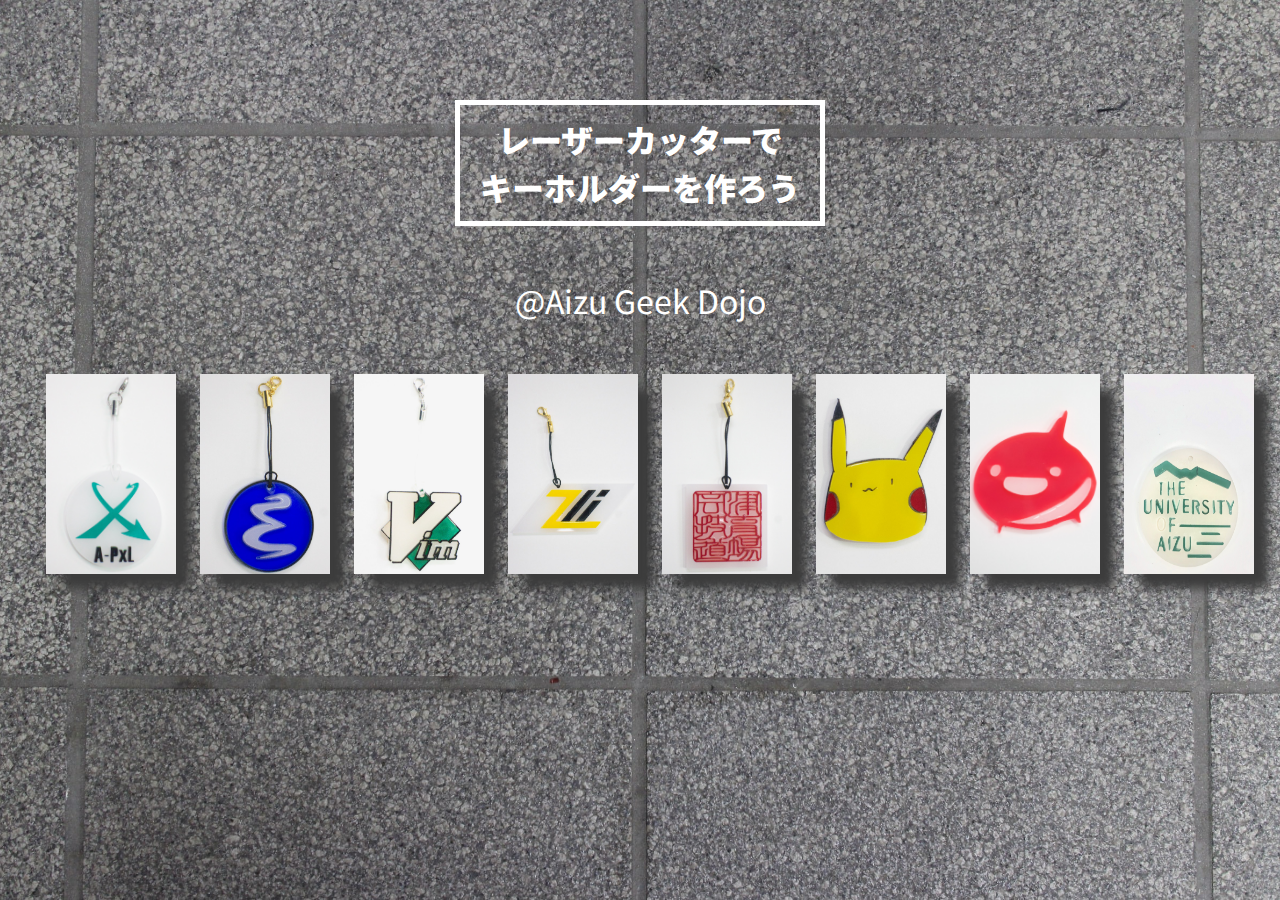
<file: WebSite/index.html>
<!DOCTYPE html>
<html lang="jp">

<head>
    <meta charset="UTF-8">
    <meta name="viewport" content="width=device-width, initial-scale=1.0">
    <title>オリジナルキーホルダーを作ろう！</title>
    <meta name="description"
        content="Geek Dojoのレーザーカッターを使えば、オリジナルキーホルダーが簡単に作れます。このウェブサイトでは、制作手順や、材料など説明から、予約の手順までを知ることが出来ます。">
    <link href="https://fonts.googleapis.com/css2?family=Noto+Sans+JP&display=swap" rel="stylesheet">
    <link href="https://fonts.googleapis.com/css2?family=Noto+Sans+JP:wght@500;900&display=swap" rel="stylesheet">
    <link rel="stylesheet" href="style.css" type="text/css" />
    <link rel="icon" type="image/png" href="img/icon/geekdojo.png">
    <script src="css_browser_selector.js" type="text/javascript"></script>

</head>

<body>

    <div class="container">
        <div class="section">
            <div class="content">
                <div>
                    <h2>レーザーカッターで<br>キーホルダーを作ろう</h2>
                    <div class="sub">@Aizu Geek Dojo</div>
                </div>
                <div class="horizontal-list">
                    <img src="img/section1/2.jpg" alt="A-PxLのような画像">
                    <img src="img/section1/1.jpg" alt="Emacsのような画像">
                    <img src="img/section1/3.jpg" alt="Vimのような画像">
                    <img src="img/section1/4.jpg" alt="Zliのような画像">
                    <img src="img/section1/5.jpg" alt="会津技育道場のロゴ">
                    <img src="img/section1/6.jpg" alt="黄色いキャラクター">
                    <img src="img/section1/7.jpg" alt="ピンクのキャラクター">
                    <img src="img/section1/8.jpg" alt="会津大学のロゴ">
                </div>
            </div>
        </div>

        <div class="section">
            <div class="content">
                <h2>概要</h2>
                <div class="text">Geek dojoには２台のレーザーカッターがあります。<br><a
                        href="https://github.com/AizuGeekDojo/LaserCutterInstruction/tree/master/doc_pdf">詳しい利用方法</a><br>
                    カットできる素材はMDFという木に近い素材や、アクリル板などです。<br>
                    このイベントでは、SA/TAと共にオリジナルキーホルダー作りを体験できます。<br>
                    サークルのロゴ、自分で考えたデザイン、好きなキャラクターのイラストなど何でも制作できます。<br>
                    オリジナルキーホルダーをGeek Dojoで作ってみませんか？
                </div>
            </div>
        </div>

        <div class="section">
            <div class="content">
                <h2>制作手順</h2>
                <a href="https://aizugeekdojo.github.io/instraction"></a>
                <div class="horizontal-list">
                    <div class="item">
                        <div class="num">①</div>
                        <h3>画像用意</h3>
                        <div>
                            SVG形式に後で変換するので、<br>この時点では形式は問いません。
                            <br>シンプルなものが望ましいです。
                            <img src="img/section3/NicePng_microphone-emoji-png_1829264.png" alt="サルのイラスト">
                            <div class="image_link_box">
                                <a class="image_link"
                                    href="https://www.nicepng.com/ourpic/u2w7q8r5y3u2y3t4_monkey-emoji-android/"
                                    target="_blank">Monkey Emoji Android @nicepng.com</a>
                            </div>
                        </div>
                    </div>
                    <div class="item">
                        <div class="num">②</div>
                        <h3>編集</h3>
                        <div>画像を色ごとに分けて、<br>illustratorでレーザーカッター用に編集します。
                            <div class="image_box">
                                <img src="img/section3/2.jpg" alt="パーツごとのカットする線">
                            </div>
                        </div>
                    </div>
                    <div class="item">
                        <div class="num">③</div>
                        <h3>カット</h3>
                        <div>レーザーカッターを利用して、土台と上に載せるパーツをそれぞれ印刷します。
                            <div class="image_box">
                                <img src="img/section3/3.jpg" alt="カットされたパーツ">
                            </div>
                        </div>
                    </div>
                    <div class="item">
                        <div class="num">④</div>
                        <h3>組み立て</h3>
                        <div>
                            パーツを土台に接着し、紐を結びます。<br>
                            より詳しい手順は、<br><a href="https://github.com/AizuGeekDojo/KeyHolder/blob/main/Procedure/doc/procedure.md">キーホルダー作り手順説明書</a>
                            <div class="image_box">
                                <img src="img/section3/4.jpg" alt="キーホルダーの完成形">
                            </div>
                        </div>
                    </div>
                </div>
            </div>
        </div>

        <div class="section">
            <div class="content">
                <h2>様々な形、色に対応出来ます
                </h2>
                <div class="text">基本的にはクリル版を加工します。<br>厚さは1mm,2mm,5mm...<br>色の種類もたくさん用意しています。<br>詳しくは <a
                        href="https://docs.google.com/spreadsheets/d/1uDBB9SodrVZSNPJrtWRJF4fX7Tl_8-21VgOjDVtsEaQ/edit?usp=sharing">アクリル板枚数表</a><br>（利用した人は更新お願いします）<br>何かご希望があれば、ご相談ください。
                </div>
            </div>
        </div>
        <div class="section">
            <div class="content">
                <h2>予約方法</h2>
                <div class="text">

                    <div class="box">
                        <h3>リンク</h3>
                        <ul>
                            <li> <a href="reservation.html">予約フォーム</a></li>
                            <li><a href="https://aizugeekdojo.github.io/opentime/">開室日程</a> : 他の予約、SA/TA 常駐時間を確認できます
                            </li>
                            <li><a href="https://aizugeekdojo.github.io/">Aizu Geek Dojo公式サイト</a> :
                                コロナ対策方針、予約フォームのプライバシーポリシーなど
                            </li>
                        </ul>
                        <h3>予約フォーム記入例</h3>
                        <ul>
                            <li>使用目的 : レーザーカッター</li>
                            <li>講習の有無 : どちらでもよい（講習会に参加すると、レーザーカッターと３DプリンターをSA/TAの補助なしで利用できるようになります）</li>
                            <li>学生アシスタント : 希望する</li>
                            <li>技術相談 : キーホルダー制作</li>
                        </ul>
                    </div>
                </div>
            </div>
        </div>

        <div class="section">
            <div class="content">
                <h2>他にも</h2>
                <div class="text">
                    Geek Dojoには様々な設備が！
                </div>
                <div class="horizontal-list">
                    <img class="item" src="img/section6/1_1.jpg" alt="3Dプリンター1">
                    <img class="item" src="img/section6/1_2.jpg" alt="3Dプリンター2">
                    <div class="other_text">
                        <h3>3Dプリンター</h3>フィギュア、ロボットの部品など作ってみませんか？<br>基本的にはfusion360を使って設計します。
                    </div>
                </div>
                <div class="horizontal-list">
                    <img class="item" src="img/section6/2_1.jpg" alt="テスター">
                    <img class="item" src="img/section6/2_2.jpg" alt="ペンチ、ニッパー">
                    <div class="other_text">
                        <h3>電子工作系</h3>はんだごて、ハンマー、ペンチ、ネジなど<br>ラズパイなどの貸し出しも行っています。
                    </div>
                </div>
            </div>
        </div>

        <div class="bottom">
            <ul>
                <li>サイト制作者 : 星野結水 / s1270039@u-aizu.ac.jp</li>
                <li>Aizu Geek Dojo : aizugeekdojo@u-aizu.ac.jp</li>
                <li><small>&copy; Aizu Geek Dojo 2020</small></li>
            </ul>
            <img src="img/icon/geekdojo.png" alt="Aizu Geek Dojoのロゴ">
        </div>
    </div>

</body>

</html>
</file>
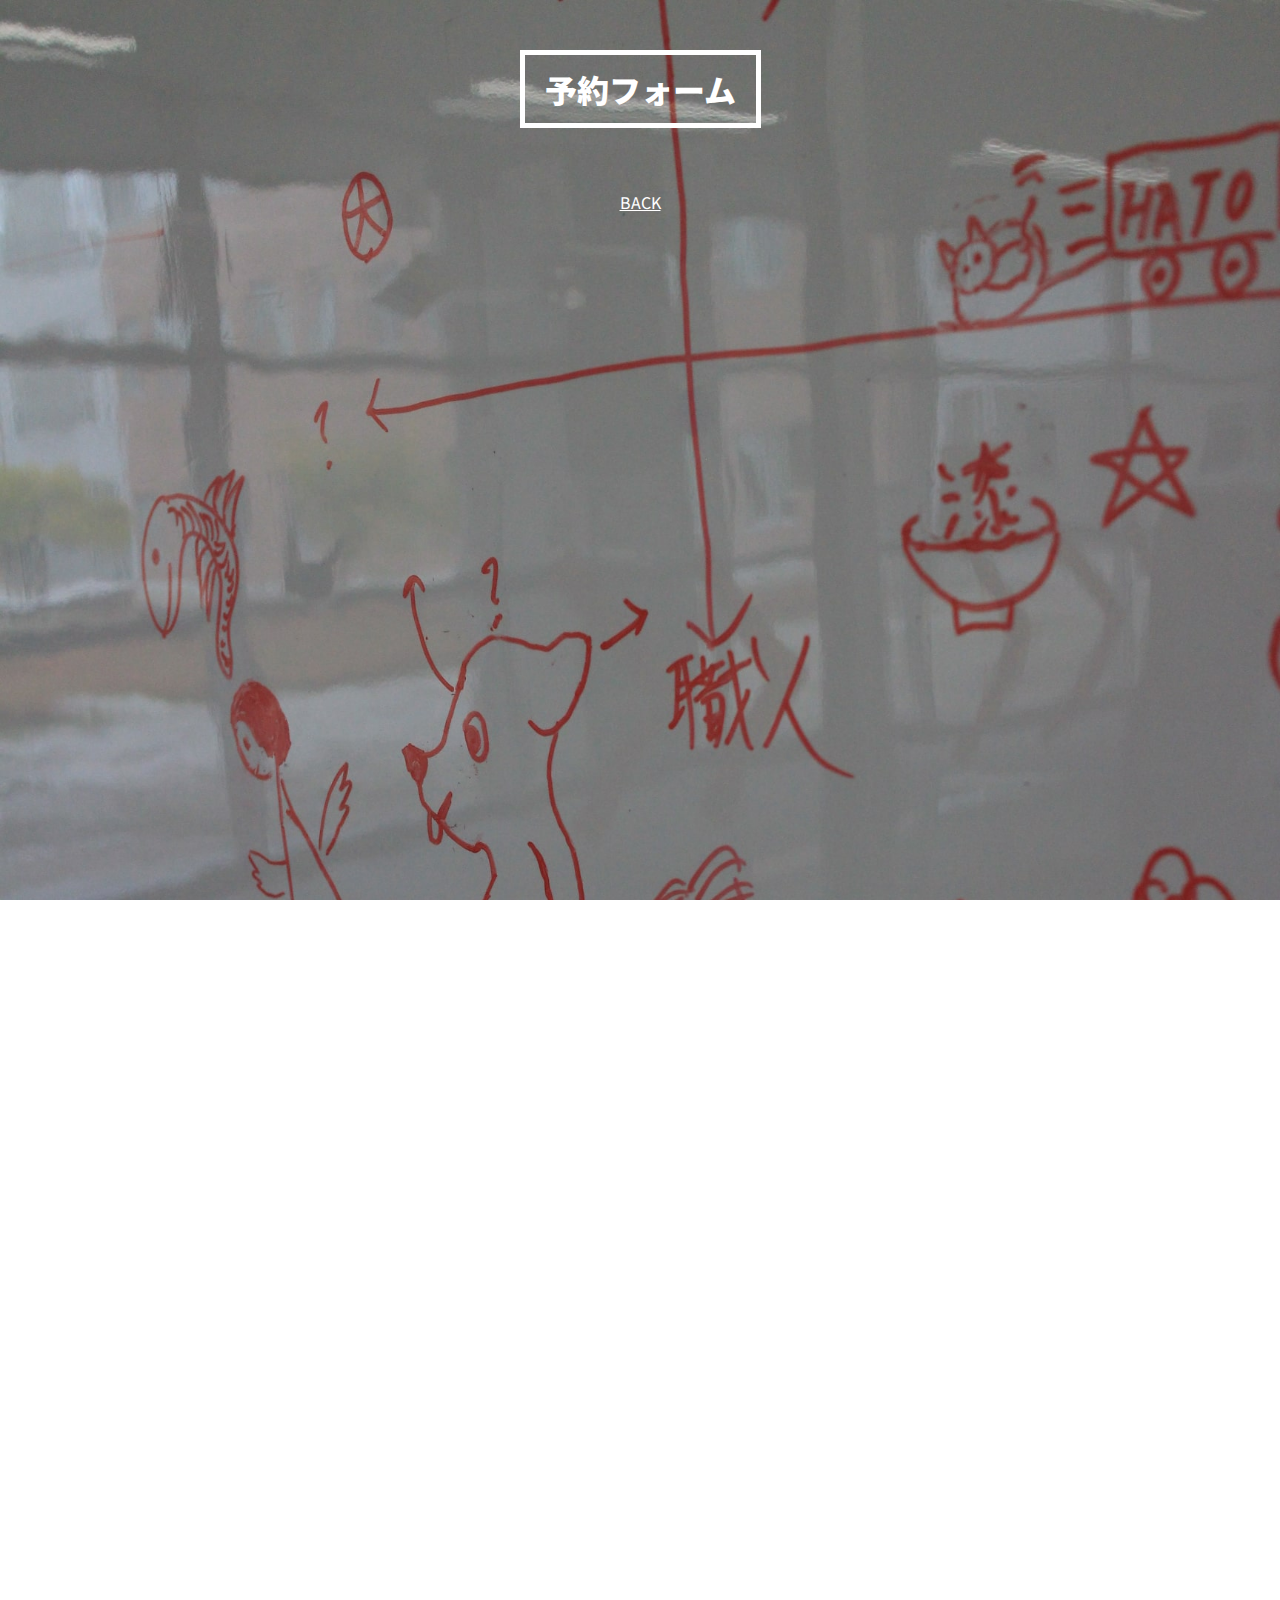
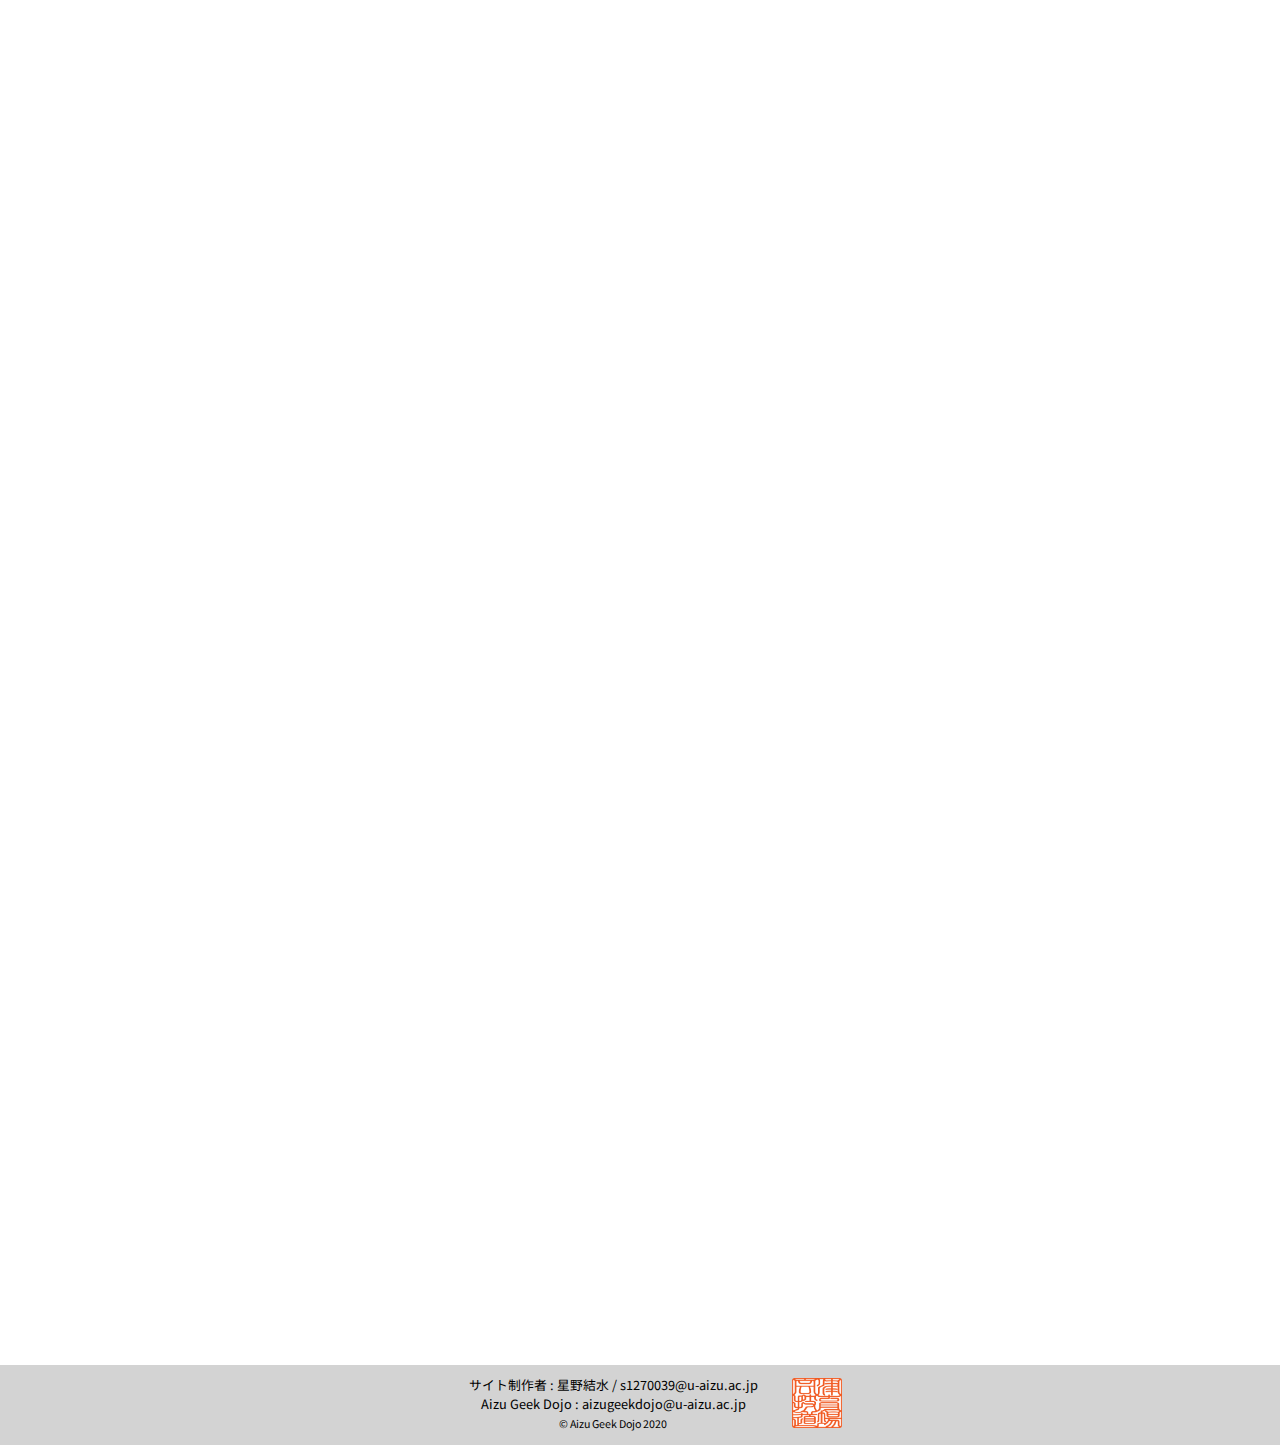
<file: WebSite/reservation.html>
<!DOCTYPE html>
<html lang="jp">

<head>
    <meta charset="UTF-8">
    <meta name="viewport" content="width=device-width, initial-scale=1.0">
    <title>オリジナルキーホルダーを作ろう！</title>
    <meta name="description"
        content="Geek Dojoのレーザーカッターを使えば、オリジナルキーホルダーが簡単に作れます。このウェブサイトでは、制作手順や、材料など説明から、予約の手順までを知ることが出来ます。">
    <link rel="stylesheet" href="style2.css" type="text/css" />
    <link href="https://fonts.googleapis.com/css2?family=Noto+Sans+JP&display=swap" rel="stylesheet">
    <link href="https://fonts.googleapis.com/css2?family=Noto+Sans+JP:wght@500;900&display=swap" rel="stylesheet">
    <link rel="icon" type="image/png" href="img/icon/geekdojo.png">
</head>

<body>
    <h2>予約フォーム</h2>
    <a href="index.html">BACK</a>
    <iframe
        src="https://docs.google.com/forms/d/e/1FAIpQLSe_7ULD_MkPpy7Y8iSpfF8R6_mIUzGgd-ANeaAhFxDHmrhIfA/viewform?embedded=true"
        width="640" height="2672" frameborder="0" marginheight="0" marginwidth="0">読み込んでいます…</iframe>

    <div class="bottom">
        <ul>
            <li>サイト制作者 : 星野結水 / s1270039@u-aizu.ac.jp</li>
            <li>Aizu Geek Dojo : aizugeekdojo@u-aizu.ac.jp</li>
            <li><small>&copy; Aizu Geek Dojo 2020</small></li>
        </ul>
        <img src="img/icon/geekdojo.png" alt="Aizu Geek Dojoのロゴ">
    </div>
</body>

</html>
</file>
<file: WebSite/style.css>
* {
  box-sizing: border-box;
  margin: 0;
  padding: 0;
}
body {
  font-family: "Noto Sans JP", sans-serif;
  font-size: 16px;
  font-weight: 400;
  line-height: 3em;
  text-align: center;
}

/* other */
h2 {
  display: inline-block;
  margin-top: 50px;
  margin-bottom: 50px;
  padding: 10px 20px;
  border: white 5px solid;
  color: white;
  font-size: 2em;
  font-weight: 900;
}
a {
  color: black;
}
.text {
  min-width: 300px;
  max-width: 800px;
  margin: 0 auto 30px auto;
  padding: 30px 30px;
  background: rgb(255, 255, 255, 0.7);
  color: black;
  text-align: center;
}
h3 {
  font-size: 1.5em;
  font-weight: 500;
}
h3:before {
  content: "- ";
}
h3:after {
  content: " -";
}
/* constration */
.container {
  position: relative;
  width: 100%;
  height: 100vh;
  overflow: auto;
  z-index: 1;
}
.section {
  position: relative;
  width: 100%;
  height: 100%;
  z-index: 2;
  z-index: 100;
}
.content {
  position: absolute;
  width: 100%;
  height: 100%;
  z-index: -1;
}
ul {
  list-style-position: inside;
  list-style-type: circle;
}
/* background */
.section:nth-child(1) {
  background: url(img/background/1.jpg);
  background-size: cover;
  background-attachment: fixed;
}
.section:nth-child(2) {
  background: url(img/background/2.jpg);
  background-size: cover;
  background-attachment: fixed;
}
.section:nth-child(3) {
  background: url(img/background/3.jpg);
  background-size: cover;
  background-attachment: fixed;
}
.section:nth-child(4) {
  background: url(img/background/4.jpg);
  background-size: cover;
  background-attachment: fixed;
}
.section:nth-child(5) {
  background: url(img/background/5.jpg);
  background-size: cover;
  background-attachment: fixed;
}
.section:nth-child(6) {
  background: url(img/background/6.jpg);
  background-size: cover;
  background-attachment: fixed;
}
/*1 section title */
.section:nth-child(1) h2 {
  margin-top: 100px;
}
.sub {
  display: block;
  font-size: 2em;
  color: white;
}
/*2 keyholder list*/
.section:nth-child(1) .horizontal-list {
  width: 100%;
  height: 300px;
  white-space: nowrap; /* 横スクロールの指定 */
  overflow-scrolling: touch; /* スクロールを滑らかにする */
  -webkit-overflow-scrolling: touch; /* スクロールを滑らかにする */
  overflow-x: auto;
}
.section:nth-child(1) img {
  width: 130px;
  height: 200px;
  margin: 50px 0 0 20px;
  box-shadow: rgb(60, 60, 60) 15px 15px 10px;
}
.section:nth-child(1) img:hover {
  animation: anime 0.25s;
  animation-fill-mode: forwards;
}
@keyframes anime {
  from {
  }
  to {
    transform: scale(1.2);
  }
}
/*3 section instruction list*/
.section:nth-child(3) .horizontal-list {
  overflow-x: auto;
  white-space: nowrap;
  -webkit-overflow-scrolling: touch;
}
.section:nth-child(3) .item {
  display: inline-block;
  width: 350px;
  height: 500px;
  margin: 0 16px 0 16px;
  padding: 30px;
  background: rgba(255, 255, 255, 0.7);
  line-height: 2.5em;
  vertical-align: top;
  text-align: left;
  text-align: center;
  white-space: normal;
}
.image_link_box {
  line-height: 0;
}
.section:nth-child(3) .image_link {
  font-size: 0.7em;
  color: gray;
}
.item div:nth-child(1) {
  /* number */
  display: block;
  margin-bottom: 10px;
  font-size: 2.5em;
}
.section:nth-child(3) img {
  text-align: center;
}
.section:nth-child(3) .item:nth-child(1) img {
  width: 180px;
}
.section:nth-child(3) .item:nth-child(2) img {
  width: 250px;
}
.section:nth-child(3) .item:nth-child(3) img {
  width: 230px;
}
.section:nth-child(3) .item:nth-child(4) img {
  width: 150px;
}
.image_box {
  margin-top: 20px;
}
/*5 reservation */
.section:nth-child(5) ul {
  text-align: left;
  list-style-position: inside;
}
.section:nth-child(5) h3 {
  margin-top: 30px;
}
.box {
  display: inline-block;
  text-align: left;
  line-height: 2em;
}

/*6 other intruduction */
.other_text {
  margin: 10px;
}
.section:nth-child(6) .text {
  padding: 10px 10px;
}
.section:nth-child(6) img {
  height: 150px;
  margin: auto 10px;
  display: inline-block;
  vertical-align: top;
}
.section:nth-child(6) .horizontal-list {
  background: rgba(255, 255, 255, 0.7);
  display: flex;
  max-width: 950px;
  min-height: 200px;
  margin: 60px auto 0 auto;
  text-align: left;
  -webkit-overflow-scrolling: touch;
  overflow-x: auto;
  white-space: nowrap;
}
/* author */
.bottom ul {
  display: inline-block;
  margin-left: 30px;
  font-size: 0.7em;
  list-style: none;
  line-height: 1.4em;
  text-align: center;
}
.bottom {
  background: rgb(211, 211, 211);
  padding-top: 5px;
}
.bottom img {
  margin-left: 30px;
  width: 40px;
}

/* for ios */

.ipad,
.section:nth-child(1) {
  background-attachment: scroll;
  background-position: center center;
}

.ipad,
.iphone .section:nth-child(2) {
  background-attachment: scroll;
  background-position: center center;
}

.ipad,
.iphone .section:nth-child(3) {
  background-attachment: scroll;
  background-position: center center;
}

.ipad,
.iphone .section:nth-child(4) {
  background-attachment: scroll;
  background-position: center center;
}

.ipad,
.iphone .section:nth-child(5) {
  background-attachment: scroll;
  background-position: center center;
}

.ipad,
.iphone .section:nth-child(6) {
  background-attachment: scroll;
  background-position: center center;
}
/* for smartphone */
@media screen and (max-width: 540px) {
  body {
    font-size: 14px;
    line-height: 2.5em;
  }
}

@media screen and (max-width: 400px) {
  body {
    font-size: 12px;
    line-height: 2.1em;
  }
  h2 {
    margin-top: 20px;
    margin-bottom: 20px;
    padding: 5px 10px;
    border: white 4px solid;
    font-size: 1.8em;
  }
  /*1*/
  .section:nth-child(1) img {
    width: calc(130px * 0.7);
    height: calc(200px * 0.7);
  }
  /*3*/
  .section:nth-child(3) img {
    width: calc(200px * 0.8);
  }
  .section:nth-child(3) .item {
    width: 280px;
    height: 380px;
    padding: 10px;
    line-height: 2.1em;
  }
  /*6*/
  .section:nth-child(6) .horizontal-list {
    min-height: 100px;
    margin: 60px auto 0 auto;
    line-height: 2em;
  }
  .section:nth-child(6) img {
    width: 120px;
    height: 90px;
    margin: 10px;
  }
}
</file>
<file: WebSite/style2.css>
* {
  margin: 0;
  padding: 0;
  box-sizing: border-box;
}

body {
  font-family: "Noto Sans JP", sans-serif;
  line-height: 3em;
  text-align: center;
  background: url(img/background/7.jpg);
  background-size: cover;
  background-attachment: fixed;
  background-repeat: repeat;
  z-index: -1;
}

/*Title*/
a {
  color: white;
  display: block;
}
h2 {
  margin-top: 50px;
  margin-bottom: 50px;
  display: inline-block; /**/
  padding: 10px 20px;
  border: white 5px solid;
  color: white;
  font-size: 2em;
  font-weight: 900;
}
.bottom ul {
  display: inline-block;
  text-align: left;
  line-height: 1.5em;
  font-size: 0.8em;
  list-style: none;
  margin-left: 30px;
  text-align: center;
}
.bottom {
  background: rgb(211, 211, 211);
  padding-top: 10px;
  margin-top: 50px;
}

.bottom img {
  margin-left: 30px;
  width: 50px;
}
iframe[src^="https://docs.google.com/forms/d/e"]
{
  width: 100%;
}

@media screen and (max-width: 480px) {
  .iframe {
  }
}
</file>
